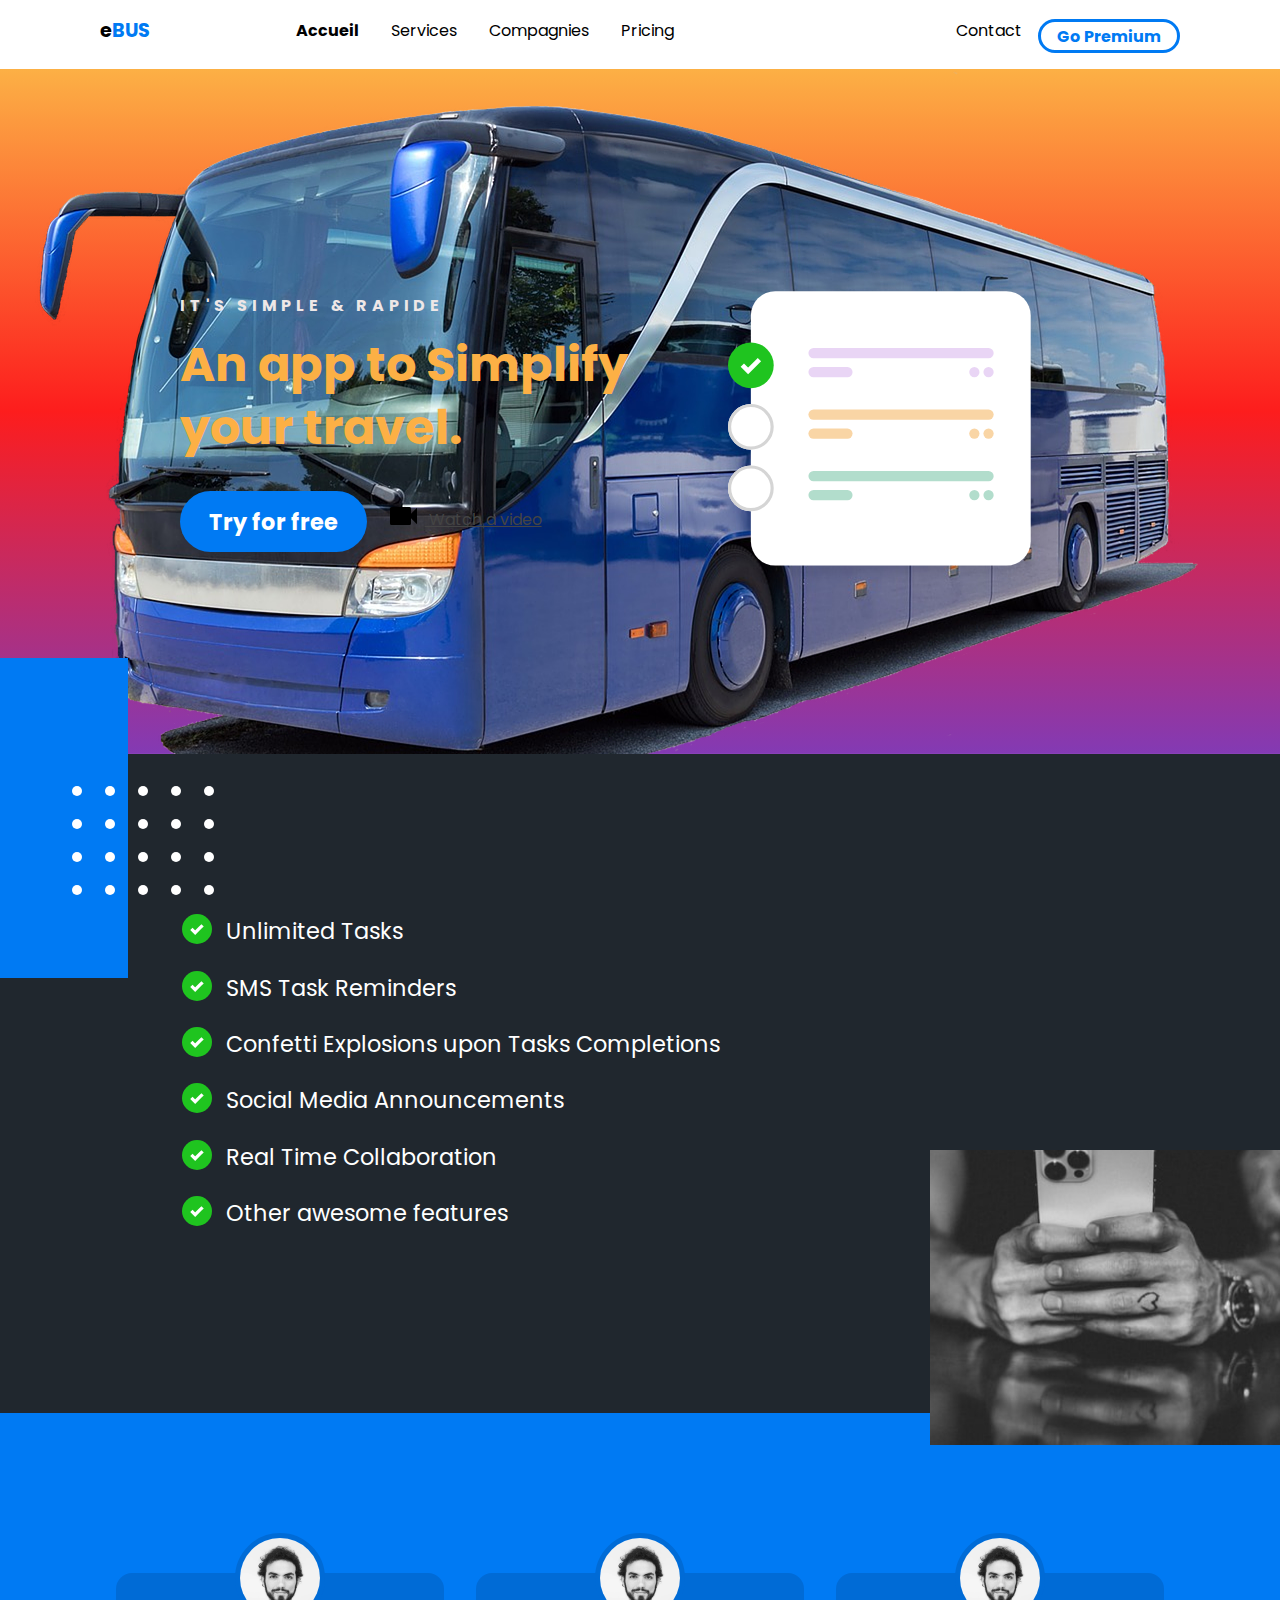
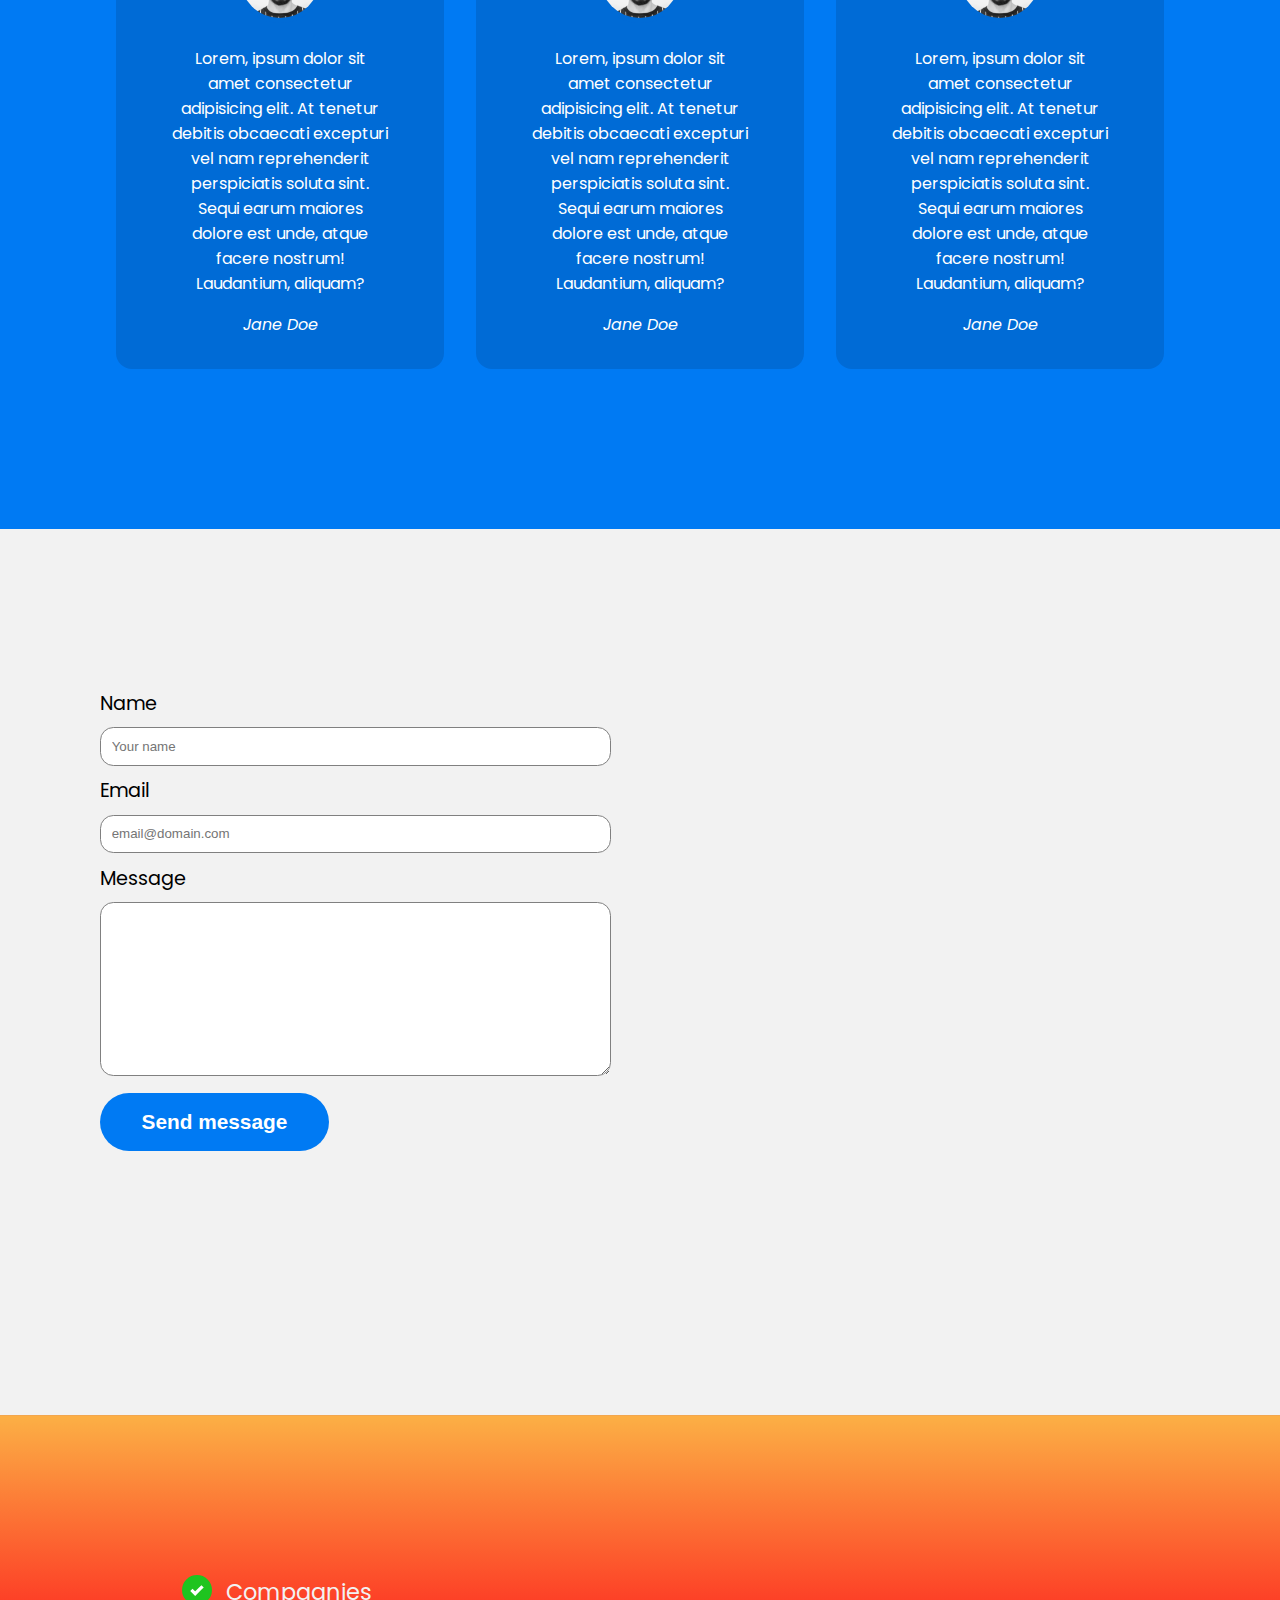
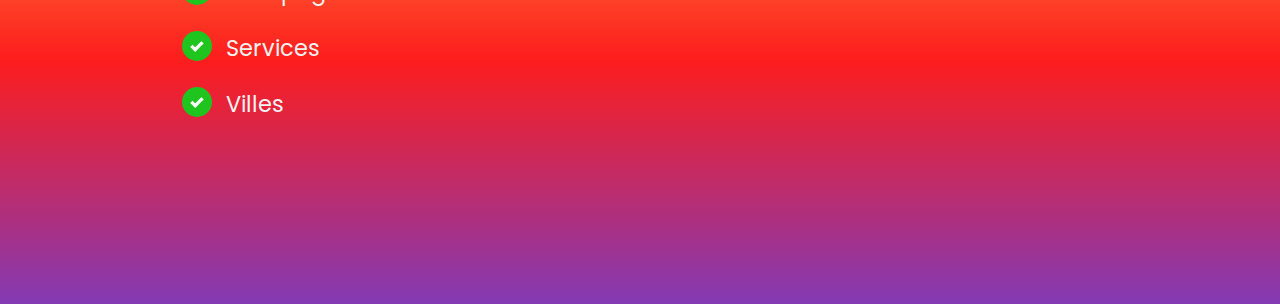
<file: index.html>
<!DOCTYPE html>
<html lang="en">
    <head>
        <meta charset="UTF-8">
        <meta http-equiv="X-UA-Compatible" content="IE=edge">
        <meta name="viewport" content="width=device-width, initial-scale=1.0">
        <title>CSS Course</title>
        <link rel="stylesheet" href="css/main.css">
    </head>
    <body>
        <div class="navbar">
            <div class="container">
                <a class="logo" href="#">e<span>BUS</span></a>
                <img id="mobile-cta" class="mobile-menu" src="images/menu.svg" alt="Open Navigation">
                <nav>
                    <img id="mobile-exit" class="mobile-menu-exit" src="images/exit.svg" alt="clODE">
                    <ul class="primary-nav">
                        <li class="current"><a href="#">Accueil</a></li>
                        <li><a href="#">Services</a></li>
                        <li><a href="#">Compagnies</a></li>
                        <li><a href="#">Pricing</a></li>
                    </ul>

                    <ul class="secondary-nav">
                        <li ><a href="#">Contact</a></li>
                        <li class="go-premium-cta"><a href="#">Go Premium</a></li>
                    </ul>
                </nav>
            </div>
        </div>
        <section class="hero">
            <div class="container">
                <div class="left-col">
                    <p class="subhead">It's Simple &amp; Rapide</p>
                    <h1>An app to Simplify your travel.</h1>

                    <div class="hero-cta">
                        <a href="#" class="primary-cta">Try for free</a>
                        <a href="#" class="watch-video-cta">
                            <img src="images/watch.svg" alt="Watch a video">
                            Watch a video
                        </a>
                    </div>
                </div>

                <img src="images/illustration.svg" class="hero-img" alt="Illustration">
            </div>

        </section>
        <section class="features-section">
            <div class="container">
                <ul class="features-list">
                    <li>Unlimited Tasks</li>
                    <li>SMS Task Reminders</li>
                    <li>Confetti Explosions upon Tasks Completions</li>
                    <li>Social Media Announcements</li>
                    <li>Real Time Collaboration</li>
                    <li>Other awesome features</li>
                </ul>

                <img src="images/holding-phone.jpg" alt="Man holding phone">
            </div>
        </section>
        <section class="testimonials-section">
            <div class="container">
                <ul>
                    <li>
                        <img src="images/person.jpg" alt="Person">
                        <blockquote>Lorem, ipsum dolor sit amet consectetur adipisicing elit. At tenetur debitis obcaecati excepturi vel nam reprehenderit perspiciatis soluta sint. Sequi earum maiores dolore est unde, atque facere nostrum! Laudantium, aliquam?</blockquote>
                        <cite>Jane Doe</cite>
                    </li>
                    <li>
                        <img src="images/person.jpg" alt="Person">
                        <blockquote>Lorem, ipsum dolor sit amet consectetur adipisicing elit. At tenetur debitis obcaecati excepturi vel nam reprehenderit perspiciatis soluta sint. Sequi earum maiores dolore est unde, atque facere nostrum! Laudantium, aliquam?</blockquote>
                        <cite>Jane Doe</cite>
                    </li>
                    <li>
                        <img src="images/person.jpg" alt="Person">
                        <blockquote>Lorem, ipsum dolor sit amet consectetur adipisicing elit. At tenetur debitis obcaecati excepturi vel nam reprehenderit perspiciatis soluta sint. Sequi earum maiores dolore est unde, atque facere nostrum! Laudantium, aliquam?</blockquote>
                        <cite>Jane Doe</cite>
                    </li>
                </ul>
            </div>
        </section>
        <section class="contact-section">
            <div class="container">
                <div class="contact-left">
                    <form action="">
                        <label for="name" >Name</label>
                        <input id="name"  name="name" type="text" placeholder="Your name">
                        
                        <label for="email" >Email</label>
                        <input id="email"  name="email" type="email" placeholder="email@domain.com">

                        <label for="message">Message</label>
                        <textarea name="message" id="message" cols="30" rows="10"></textarea>

                        <input type="submit" class="send-message-cta" value="Send message">
                    </form>
                </div>
                <div class="contact-right">
                    <iframe src="https://www.google.com/maps/embed?pb=!1m18!1m12!1m3!1d3966.248656530848!2d1.0992429148009193!3d6.23091452822402!2m3!1f0!2f0!3f0!3m2!1i1024!2i768!4f13.1!3m3!1m2!1s0x10215a7ea5069dc9%3A0xa190c63b2cb31d4a!2sUCAO-UUT!5e0!3m2!1sfr!2stg!4v1643824168649!5m2!1sfr!2stg" width="600" height="450" style="border:0;" allowfullscreen="" loading="lazy"></iframe>
                </div>
            </div>
        </section>

        <section class="bottom-section">
            <div class="container">
                <ul class="features-list">
                    <li>Compagnies</li>
                    <li>Services</li>
                    <li>Villes</li>
                </ul>
            </div>
        </section>

        <script>
            const mobileBtn = document.getElementById('mobile-cta');
            nav = document.querySelector('nav');
            mobileBtnExit = document.getElementById('mobile-exit');

            mobileBtn.addEventListener('click', () => {
                nav.classList.add('menu-btn');
            });

            mobileBtnExit.addEventListener('click', () => {
                nav.classList.remove('menu-btn');
            });
        </script>
    </body>
</html>
</file>
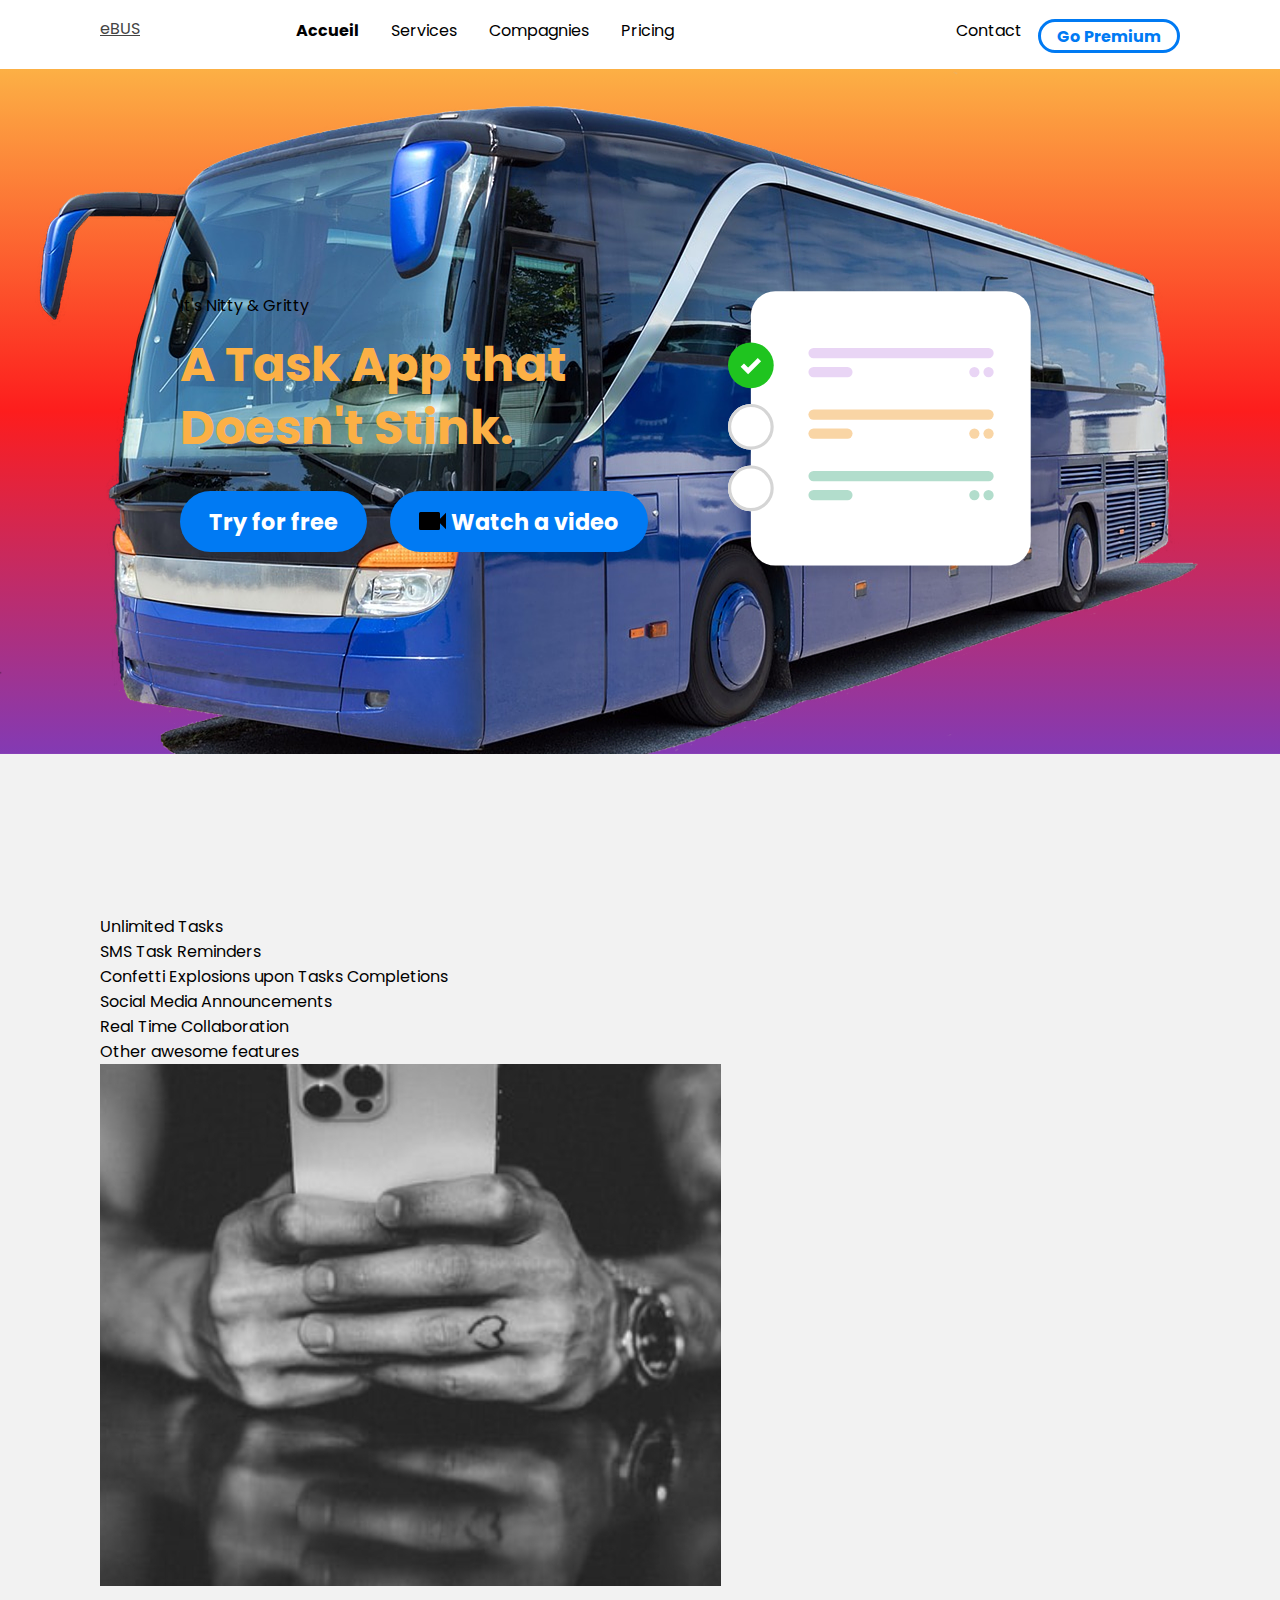
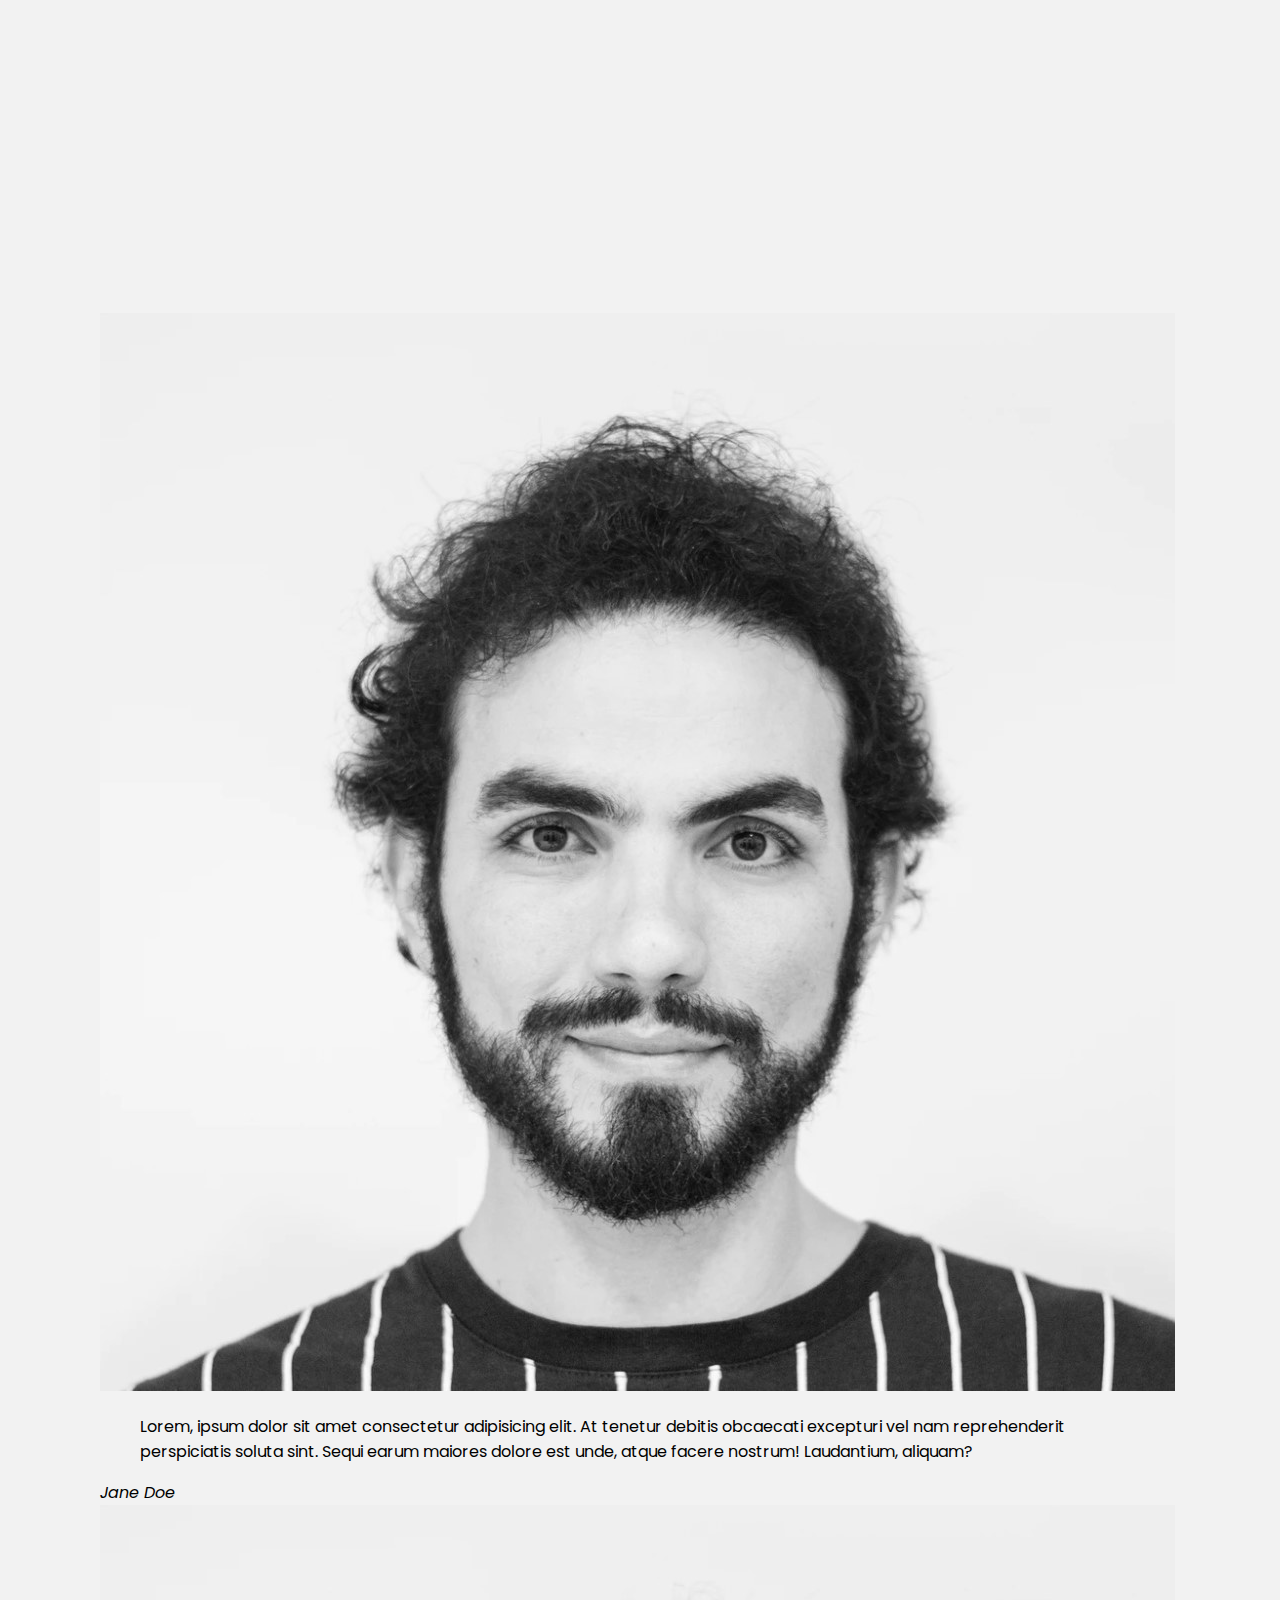
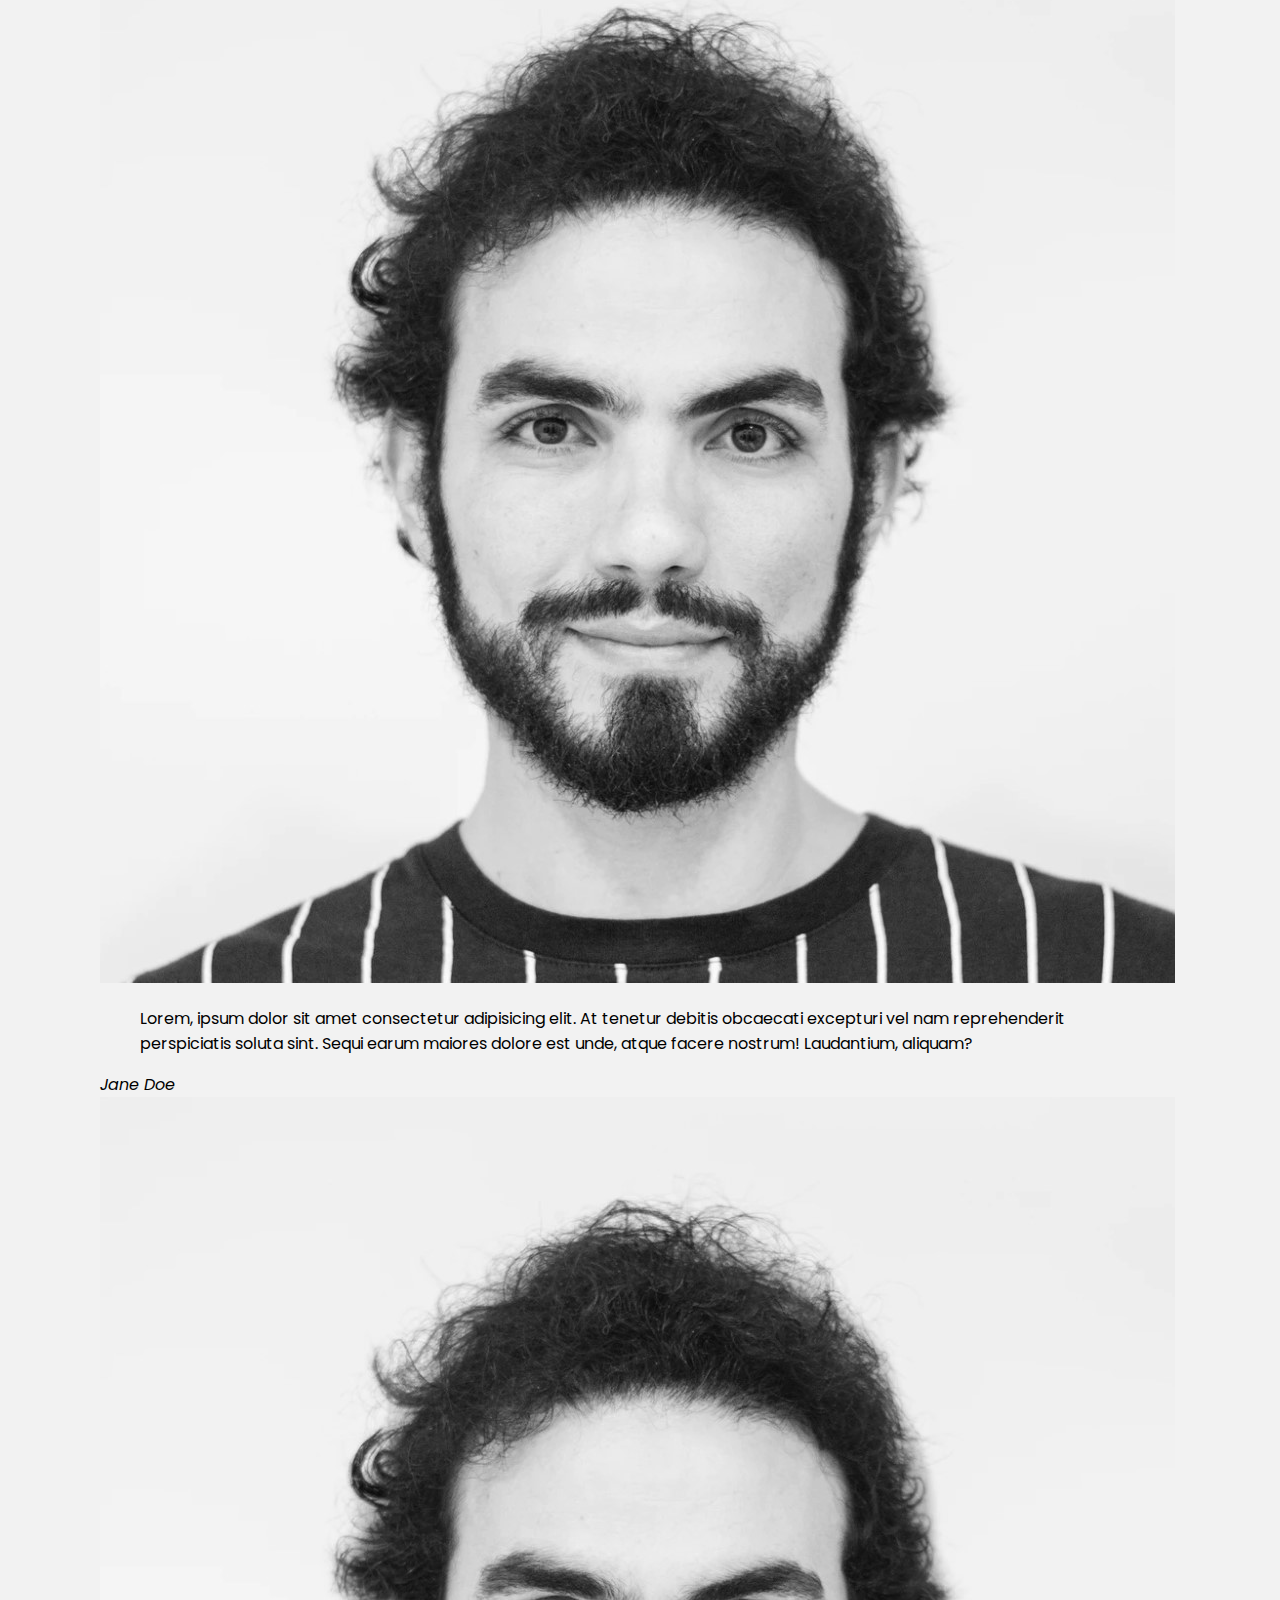
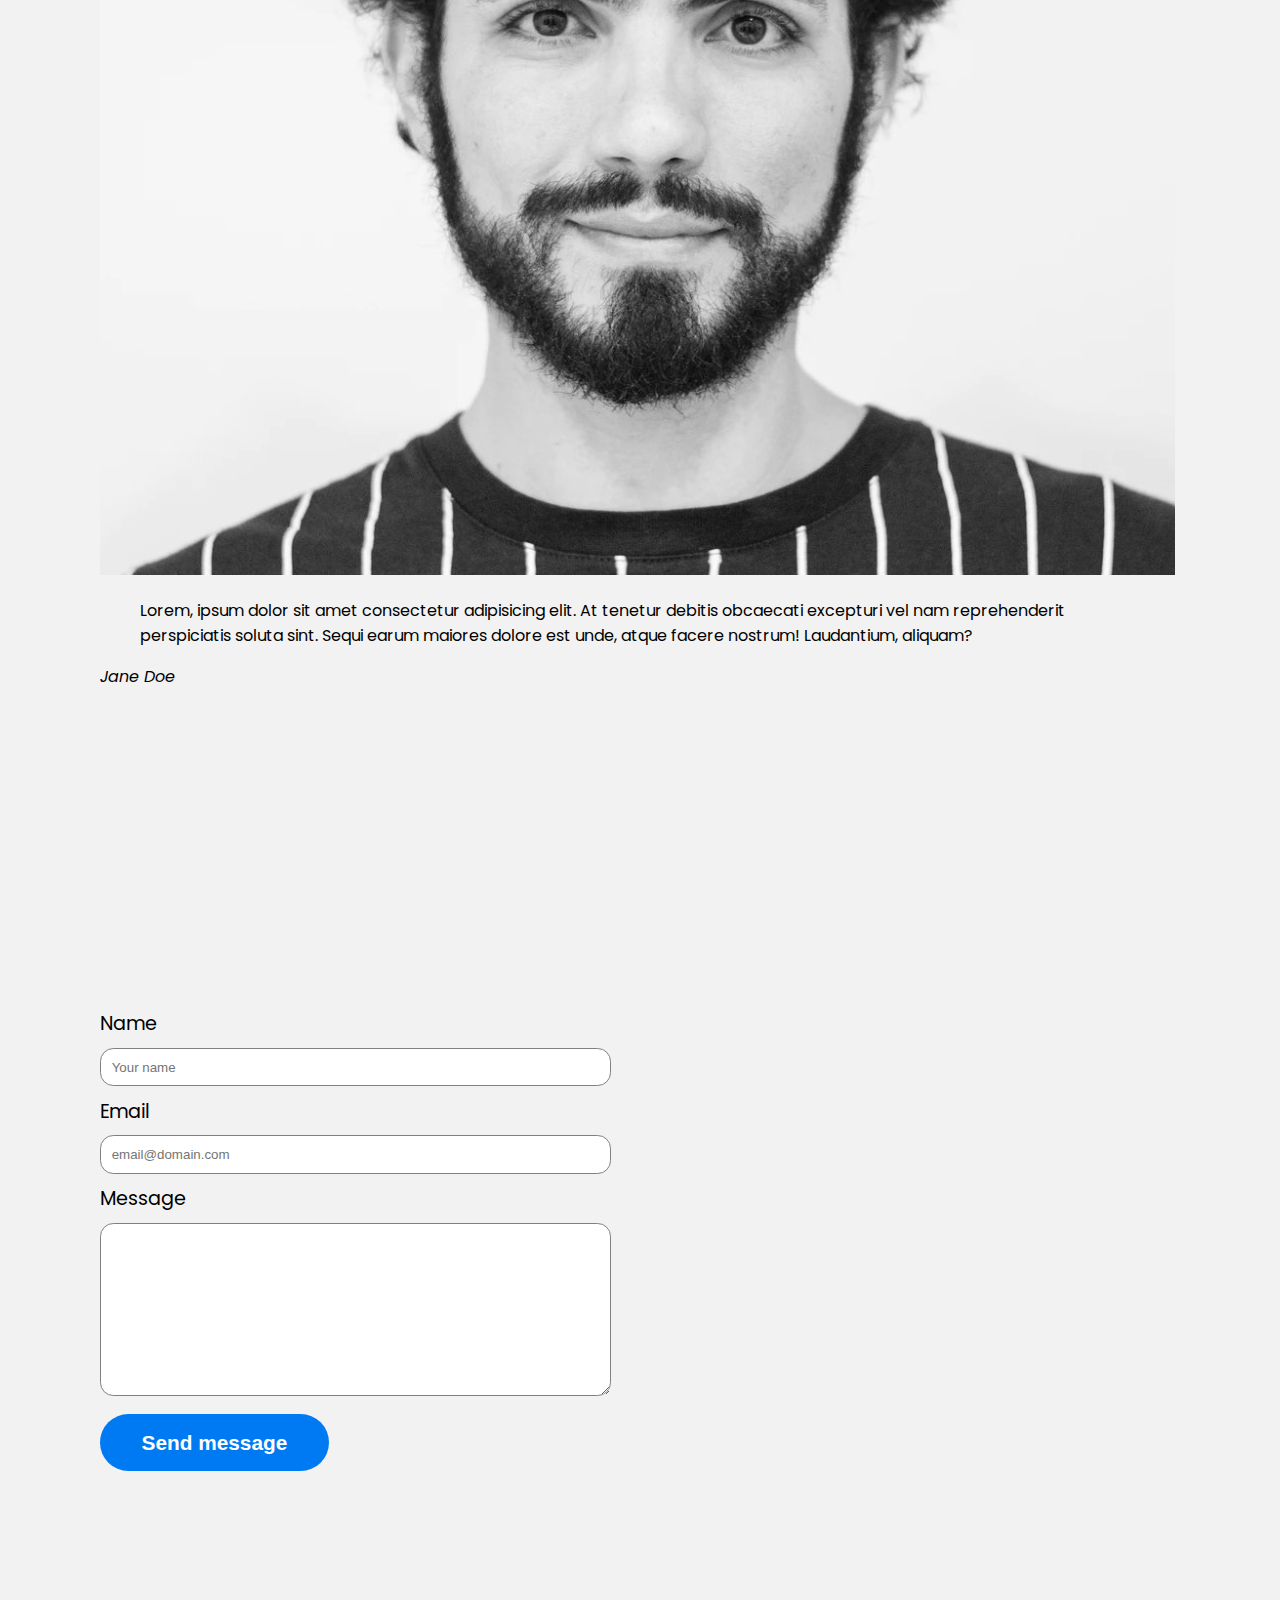
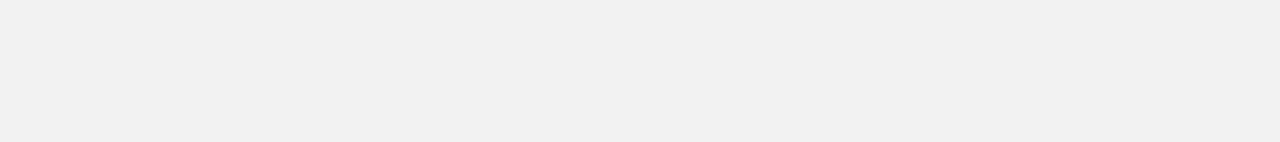
<file: index_no_css.html>
<!DOCTYPE html>
<html lang="en">
    <head>
        <meta charset="UTF-8">
        <meta http-equiv="X-UA-Compatible" content="IE=edge">
        <meta name="viewport" content="width=device-width, initial-scale=1.0">
        <title>CSS Course</title>
        <link rel="stylesheet" href="css/main.css">
    </head>
    <body>
        <div class="navbar">
            <div class="container">
                <a href="#">eBUS</a>
                <img id="mobile-cta" class="mobile-menu" src="images/menu.svg" alt="Open Navigation">
                <nav>
                    <img id="mobile-exit" class="mobile-menu-exit" src="images/exit.svg" alt="clODE">
                    <ul class="primary-nav">
                        <li class="current"><a href="#">Accueil</a></li>
                        <li><a href="#">Services</a></li>
                        <li><a href="#">Compagnies</a></li>
                        <li><a href="#">Pricing</a></li>
                    </ul>

                    <ul class="secondary-nav">
                        <li ><a href="#">Contact</a></li>
                        <li class="go-premium-cta"><a href="#">Go Premium</a></li>
                    </ul>
                </nav>
            </div>
        </div>
        <section class="hero">
            <div class="container">
                <div class="left-col">
                    <p class="suhead">It's Nitty &amp; Gritty</p>
                    <h1>A Task App that Doesn't Stink.</h1>

                    <div class="hero-cta">
                        <a href="#" class="primary-cta">Try for free</a>
                        <a href="#" class="primary-cta">
                            <img src="images/watch.svg" alt="Watch a video">
                            Watch a video
                        </a>
                    </div>
                </div>

                <img src="images/illustration.svg" class="hero-img" alt="Illustration">
            </div>

        </section>
        <section>
            <div class="container">
                <ul>
                    <li>Unlimited Tasks</li>
                    <li>SMS Task Reminders</li>
                    <li>Confetti Explosions upon Tasks Completions</li>
                    <li>Social Media Announcements</li>
                    <li>Real Time Collaboration</li>
                    <li>Other awesome features</li>
                </ul>

                <img src="images/holding-phone.jpg" alt="Man holding phone">
            </div>
        </section>
        <section class="testimonials-sections">
            <div class="container">
                <ul>
                    <li>
                        <img src="images/person.jpg" alt="Person">
                        <blockquote>Lorem, ipsum dolor sit amet consectetur adipisicing elit. At tenetur debitis obcaecati excepturi vel nam reprehenderit perspiciatis soluta sint. Sequi earum maiores dolore est unde, atque facere nostrum! Laudantium, aliquam?</blockquote>
                        <cite>Jane Doe</cite>
                    </li>
                    <li>
                        <img src="images/person.jpg" alt="Person">
                        <blockquote>Lorem, ipsum dolor sit amet consectetur adipisicing elit. At tenetur debitis obcaecati excepturi vel nam reprehenderit perspiciatis soluta sint. Sequi earum maiores dolore est unde, atque facere nostrum! Laudantium, aliquam?</blockquote>
                        <cite>Jane Doe</cite>
                    </li>
                    <li>
                        <img src="images/person.jpg" alt="Person">
                        <blockquote>Lorem, ipsum dolor sit amet consectetur adipisicing elit. At tenetur debitis obcaecati excepturi vel nam reprehenderit perspiciatis soluta sint. Sequi earum maiores dolore est unde, atque facere nostrum! Laudantium, aliquam?</blockquote>
                        <cite>Jane Doe</cite>
                    </li>
                </ul>
            </div>
        </section>
        <section class="contact-section">
            <div class="container">
                <div class="contact-left">
                    <form action="">
                        <label for="name" >Name</label>
                        <input id="name"  name="name" type="text" placeholder="Your name">
                        
                        <label for="email" >Email</label>
                        <input id="email"  name="email" type="email" placeholder="email@domain.com">

                        <label for="message">Message</label>
                        <textarea name="message" id="message" cols="30" rows="10"></textarea>

                        <input type="submit" class="send-message-cta" value="Send message">
                    </form>
                </div>
                <div class="contact-right">
                    <iframe src="https://www.google.com/maps/embed?pb=!1m18!1m12!1m3!1d3966.248656530848!2d1.0992429148009193!3d6.23091452822402!2m3!1f0!2f0!3f0!3m2!1i1024!2i768!4f13.1!3m3!1m2!1s0x10215a7ea5069dc9%3A0xa190c63b2cb31d4a!2sUCAO-UUT!5e0!3m2!1sfr!2stg!4v1643824168649!5m2!1sfr!2stg" width="600" height="450" style="border:0;" allowfullscreen="" loading="lazy"></iframe>
                </div>
            </div>
        </section>
    </body>
</html>
</file>
<file: css/main.css>
@import url("https://fonts.googleapis.com/css2?family=Poppins:wght@400;700&display=swap");
:root {
  --primary-color:#007AF3;
}

body {
  background: #F2F2F2;
  margin: 0;
  font-family: "Poppins";
}

.navbar {
  background: white;
  padding: 1em;
}

.navbar .logo {
  text-decoration: none;
  font-weight: bold;
  color: black;
  font-size: 1.2em;
}

.navbar .logo span {
  color: var(--primary-color);
}

.navbar nav {
  display: none;
}

.navbar .container {
  display: -webkit-box;
  display: -ms-flexbox;
  display: flex;
  place-content: space-between;
}

.navbar .mobile-menu {
  cursor: pointer;
}

a {
  color: #444444;
}

ul {
  list-style-type: none;
  margin: 0;
  padding: 0;
}

section {
  padding: 5em 2em;
}

.hero {
  background-color: linear-gradient(to top, #833ab4, #fd1d1d, #fcb045);
  background-image: url(../images/bus2.png);
  background: url(../images/bus2.png), -webkit-gradient(linear, left bottom, left top, from(#833ab4), color-stop(#fd1d1d), to(#fcb045));
  background: url(../images/bus2.png), linear-gradient(to top, #833ab4, #fd1d1d, #fcb045);
  background-size: cover;
  background-position: center;
  text-align: center;
}

.left-col .subhead {
  text-transform: uppercase;
  font-weight: bold;
  color: #eee7e7;
  letter-spacing: .3em;
}

.left-col h1 {
  font-size: 2.5em;
  line-height: 1.3em;
  margin-top: .2em;
  color: #fcb045;
}

.left-col .primary-cta {
  background: var(--primary-color);
  color: white;
  text-decoration: none;
  padding: .6em 1.3em;
  font-size: 1.4em;
  border-radius: 5em;
  font-weight: bold;
  display: inline-block;
}

.left-col .watch-video-cta {
  display: block;
  margin-top: 1em;
}

.left-col .watch-video-cta img {
  margin-right: .5em;
}

.hero-img {
  width: 70%;
  margin-top: 3em;
}

section.features-section {
  background: #20272E;
  color: white;
}

section.bottom-section {
  background: -webkit-gradient(linear, left bottom, left top, from(#833ab4), color-stop(#fd1d1d), to(#fcb045));
  background: linear-gradient(to top, #833ab4, #fd1d1d, #fcb045);
  color: #F2F2F2;
  background-size: cover;
  background-position: center;
}

ul.features-list {
  margin: 0;
  padding-left: .1em;
  display: -ms-grid;
  display: grid;
  -ms-grid-columns: (minmax(19rem, 1fr))[auto-fit];
      grid-template-columns: repeat(auto-fit, minmax(19rem, 1fr));
}

ul.features-list li {
  font-size: 1.1em;
  margin-bottom: 1em;
  margin-left: 2em;
  position: relative;
}

ul.features-list li:before {
  content: '';
  left: -2em;
  position: absolute;
  width: 20px;
  height: 20px;
  background-image: url("../images/bullet.svg");
  background-size: contain;
  margin-right: .5em;
}

.features-section img {
  display: none;
}

.testimonials-section {
  background: var(--primary-color);
  color: white;
}

.testimonials-section li {
  background: #006BD6;
  text-align: center;
  padding: 2em 1em;
  width: 80%;
  margin: 0 auto 5em auto;
  border-radius: 1em;
}

.testimonials-section li img {
  width: 5em;
  height: 5em;
  border: 5px solid #006BD6;
  border-radius: 50%;
  margin-top: -4.5em;
}

h2 {
  font-size: 2em;
}

label {
  display: block;
  font-size: 1.2em;
  margin-bottom: .5em;
}

input, textarea {
  width: 100%;
  padding: .8em;
  margin-bottom: .8em;
  border-radius: 1em;
  border: 1px solid gray;
  -webkit-box-sizing: border-box;
          box-sizing: border-box;
}

input[type="submit"] {
  background-color: var(--primary-color);
  color: white;
  font-weight: bold;
  font-size: 1.3em;
  border: none;
  margin-bottom: 5em;
  border-radius: 5em;
  display: inline-block;
  padding: .8em 2em;
  width: unset;
  cursor: pointer;
}

iframe {
  width: 100%;
  height: 300px;
}

nav {
  position: fixed;
  z-index: 999;
  width: 66%;
  right: 0;
  top: 0;
  background: #20272E;
  height: 100vh;
  padding: 1em;
}

nav ul.primary-nav {
  margin-top: 5em;
}

nav li a {
  color: white;
  text-decoration: none;
  display: block;
  padding: .5em;
  font-size: 1.3em;
  text-align: right;
}

nav li a:hover {
  font-weight: bold;
}

.mobile-menu-exit {
  float: right;
  margin: .5em;
  cursor: pointer;
}

@media only screen and (min-width: 768px) {
  .mobile-menu, .mobile-menu-exit {
    display: none;
  }
  .navbar .container {
    display: -ms-grid;
    display: grid;
    -ms-grid-columns: 180px auto;
        grid-template-columns: 180px auto;
    -webkit-box-pack: unset;
        -ms-flex-pack: unset;
            justify-content: unset;
  }
  .navbar nav {
    display: -webkit-box;
    display: -ms-flexbox;
    display: flex;
    -webkit-box-pack: justify;
        -ms-flex-pack: justify;
            justify-content: space-between;
    background: none;
    position: unset;
    height: auto;
    width: 100%;
    padding: 0;
  }
  .navbar nav ul {
    display: -webkit-box;
    display: -ms-flexbox;
    display: flex;
  }
  .navbar nav a {
    color: black;
    font-size: 1em;
    padding: .1em 1em;
  }
  .navbar nav ul.primary-nav {
    margin: 0;
  }
  .navbar nav li.current a {
    font-weight: bold;
  }
  .navbar nav li.go-premium-cta a {
    color: var(--primary-color);
    border: 3px solid var(--primary-color);
    font-weight: bold;
    border-radius: 5em;
    margin-top: .2em;
  }
  .navbar nav li.go-premium-cta a:hover {
    background: var(--primary-color);
    color: white;
  }
}

@media only screen and (min-width: 1080px) {
  .container {
    width: 1080px;
    margin: 0 auto;
  }
  section {
    padding: 10em 4em;
  }
  .hero .container {
    display: -webkit-box;
    display: -ms-flexbox;
    display: flex;
    -webkit-box-pack: justify;
        -ms-flex-pack: justify;
            justify-content: space-between;
    text-align: left;
  }
  .hero .container .left-col {
    margin: 3em 3em 0 5em;
  }
  .hero .container .left-col h1 {
    font-size: 3em;
    width: 90%;
  }
  .hero-img {
    width: 30%;
    margin-right: 8em;
  }
  .hero-cta {
    display: -webkit-box;
    display: -ms-flexbox;
    display: flex;
  }
  .primary-cta {
    margin-right: 1em;
  }
  ul.features-list {
    display: block;
    margin-left: 5em;
  }
  ul.features-list li {
    font-size: 1.4em;
  }
  ul.features-list li:before {
    width: 30px;
    height: 30px;
  }
  .features-section {
    position: relative;
  }
  .features-section img {
    display: block;
    position: absolute;
    right: 0;
    width: 350px;
    bottom: -2em;
  }
  .testimonials-section ul {
    display: -webkit-box;
    display: -ms-flexbox;
    display: flex;
  }
  .testimonials-section ul li {
    margin: 0 1em;
  }
  .contact-section {
    position: relative;
  }
  .contact-section .container {
    display: -webkit-box;
    display: -ms-flexbox;
    display: flex;
  }
  .contact-right {
    position: absolute;
    right: 0;
    top: 0;
    width: 45%;
    height: 100%;
  }
  .contact-right iframe {
    height: 100%;
  }
}

@media only screen and (min-width: 1200px) {
  .features-section:before {
    content: '';
    position: absolute;
    width: 10%;
    height: 20em;
    background: var(--primary-color);
    left: 0;
    top: -6em;
  }
  .features-section:after {
    content: '';
    position: absolute;
    width: 200px;
    height: 20em;
    background: url("../images/dots.svg") no-repeat;
    left: 4.5em;
    top: 2em;
  }
}
/*# sourceMappingURL=main.css.map */
</file>
